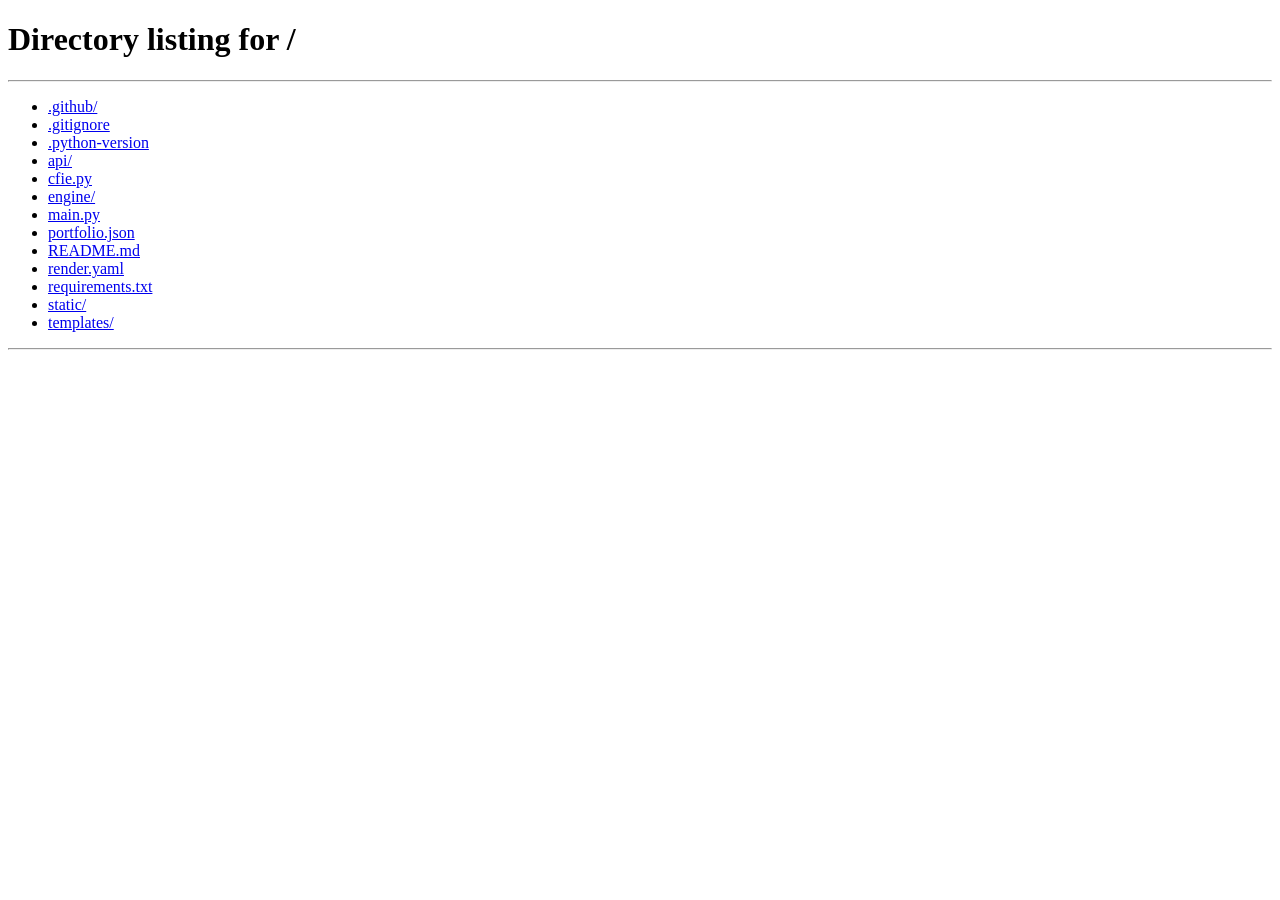
<file: templates/analyze.html>
﻿<!DOCTYPE html>
<html lang="ko">
<head>
<meta charset="UTF-8">
<meta name="viewport" content="width=device-width,initial-scale=1.0">
<title>CFIE v3.7</title>
<link rel="preconnect" href="https://fonts.googleapis.com">
<link rel="preconnect" href="https://fonts.gstatic.com" crossorigin>
<link rel="stylesheet" href="/static/css/common.css">
<link rel="stylesheet" href="/static/css/analyze.css">
</head>
<body>

<header class="topbar">
  <div class="topbar-brand">
    <a href="/" class="logo" style="text-decoration:none">CFIE</a>
    <span class="ver">v3.7</span>
  </div>
  <nav class="topbar-nav">
    <a href="/"       class="nav-link" data-page="/">대시보드</a>
    <a href="/scan"   class="nav-link" data-page="/scan">신규 진입 종목 찾기</a>
    <a href="/mypage" class="nav-link" data-page="/mypage">마이 페이지</a>
  </nav>
  <div class="topbar-search">
    <form class="search-form" onsubmit="return false;">
      <input type="text" id="searchInput" class="search-input"
             placeholder="종목명 또는 티커 검색…" autocomplete="off">
      <button type="button" class="search-btn" onclick="doSearch()">⌕</button>
    </form>
    <div id="searchDropdown" class="search-dropdown hidden"></div>
  </div>
</header>

<!-- 로딩 -->
<div id="loadingOverlay" class="loading-overlay" style="display:flex">
  <div class="spinner"></div>
  <p style="margin-top:16px;color:var(--text2)">차트 데이터 분석 중…</p>
</div>

<main id="analyzeMain" style="display:none">

  <!-- 종목 헤더 -->
  <div class="stock-header">
    <div class="sh-left">
      <div class="sh-name" id="stockName">—</div>
      <div class="sh-meta">
        <span id="stockTicker"></span>
        <span id="stockExchange"></span>
        <span id="stockMeta"></span>
      </div>
      <div class="sh-price-row">
        <span class="sh-price"    id="stockPrice"></span>
        <span class="sh-currency" id="stockCurrency"></span>
        <span class="sh-daychg"   id="stockDayChg"></span>
      </div>
    </div>
    <div class="sh-right">
      <span id="holdingBadge" class="holding-badge" style="display:none">보유 중</span>
      <div id="fisBadge"  class="fis-badge">FIS —</div>
      <div id="labelChip" class="label-chip">—</div>
    </div>
  </div>

  <!-- 액션 바 -->
  <div class="action-bar">
    <div class="action-left">
      <button class="action-btn btn-buy-new"   onclick="openBuyModal()">📈 신규 진입</button>
      <button class="action-btn btn-buy-add"   onclick="openBuyModal()">＋ 추가 매수</button>
      <button class="action-btn btn-sell-part" onclick="openSellModal(false)">▼ 부분 매도</button>
      <button class="action-btn btn-sell-full" onclick="openSellModal(true)">✕ 전량 매도</button>
    </div>
    <div class="action-right">
      <span class="chart-controls-title">차트 분석 기간</span>
      <select id="timeframeSelect" class="period-select" onchange="reloadChart()">
        <option value="daily" selected>일봉</option>
        <option value="weekly">주봉</option>
        <option value="monthly">월봉</option>
        <option value="yearly">년봉</option>
      </select>
      <select id="periodSelect" class="period-select" onchange="reloadChart()">
        <option value="6mo">6개월</option>
        <option value="1y">1년</option>
        <option value="2y" selected>2년</option>
        <option value="5y">5년</option>
      </select>
      <button class="back-btn" onclick="history.back()">← 뒤로</button>
    </div>
  </div>

  <!-- 차트 + 사이드바 (2-컬럼) -->
  <div class="analyze-body">

    <!-- 왼쪽: 차트 -->
    <div class="chart-col">
      <div id="chartStage" class="chart-stage">
        <div id="chartViewport" class="chart-viewport">
          <div id="chartTransform" class="chart-transform">
            <img id="mainChart" class="main-chart" alt="차트 로딩 중…">
            <div id="chartOverlay" class="chart-overlay">
              <div id="chartEventLayer" class="chart-event-layer"></div>
              <div id="chartCrosshairX" class="chart-crosshair chart-crosshair-x hidden"></div>
              <div id="chartCrosshairY" class="chart-crosshair chart-crosshair-y hidden"></div>
              <div id="chartXAxisLabel" class="chart-axis-label chart-axis-x hidden"></div>
              <div id="chartYAxisLabel" class="chart-axis-label chart-axis-y hidden"></div>
              <div id="chartHoverTooltip" class="chart-hover-tooltip hidden"></div>
            </div>
          </div>
        </div>
      </div>
    </div>

    <!-- 오른쪽: 사이드바 -->
    <div class="sidebar-col">

      <!-- CFIE 종합 판단 -->
      <div class="sidebar-box">
        <div class="sbox-header">📊 CFIE 종합 판단</div>
        <div class="sbox-body">
          <p id="judgeL1" class="jc-l1"></p>
          <p id="judgeL2" class="jc-l2"></p>
          <p id="judgeExtra" class="jc-extra"></p>
        </div>
        <div id="scoreBars" class="score-bars"></div>
      </div>

      <!-- 진입 타이밍 분석 -->
      <div class="sidebar-box">
        <div class="sbox-header">🎯 진입 타이밍 분석</div>
        <div class="entry-score-row">
          <span class="entry-score-label">진입 점수</span>
          <div class="entry-score-badge" id="entryScoreBadge">—</div>
        </div>
        <div class="entry-status" id="entryStatus"></div>
        <div class="entry-metrics" id="entryMetrics"></div>
      </div>

      <!-- 주요 지표 -->
      <div class="sidebar-box">
        <div class="sbox-header">📈 주요 지표</div>
        <div id="indicatorChips" class="chip-grid"></div>
      </div>

    </div>
  </div>

  <!-- 데이터 테이블 -->
  <div class="table-wrap">
    <div class="table-title">📋 최근 30일 데이터</div>
    <div style="overflow-x:auto">
      <table class="data-table">
        <thead id="tableHead"></thead>
        <tbody id="tableBody"></tbody>
      </table>
    </div>
  </div>

</main>

<!-- 매수/매도 모달 -->
<div id="tradeModal" class="modal-overlay" style="display:none">
  <div class="modal-box modal-box-wide">

    <!-- ── 매수 섹션 ── -->
    <div id="modalBuySection">
      <div class="modal-header">
        <div>
          <div class="modal-title" id="modalTitle">신규 진입</div>
          <div class="modal-sub" id="modalSubTicker"></div>
        </div>
        <div class="modal-scenario-chip" id="modalScenarioChip"></div>
      </div>

      <!-- 수량 입력 -->
      <div class="mbuy-qty-row">
        <label class="mbuy-qty-label">수량 (주)</label>
        <input type="number" id="modalQty" class="mbuy-qty-input" min="1" value="1"
               oninput="onModalQtyChange()">
        <span class="mbuy-invest" id="modalInvest">—</span>
      </div>

      <!-- 진입가 -->
      <div class="mbuy-price-row">
        <label class="mbuy-price-label">진입가</label>
        <input type="number" id="modalPrice" class="mbuy-price-input" min="0" step="1"
               oninput="onModalPriceChange()">
        <span class="mbuy-price-sub">현재가 기준 자동입력</span>
      </div>

      <!-- 트레일링 손절 미리보기 (등록 시 참고용) -->
      <div class="mbuy-trailing-preview">
        <div class="mbuy-trailing-label">📌 등록 후 마이페이지에서 실시간 자동 추적</div>
        <div class="mbuy-trailing-main">
          <div class="mbuy-trailing-item mbuy-ts-item">
            <span class="mbuy-trailing-key">트레일링 손절</span>
            <span class="mbuy-trailing-val" id="modalTrailingStop">—</span>
            <span class="mbuy-trailing-pct" id="modalTrailingPct"></span>
          </div>
          <div class="mbuy-trailing-item">
            <span class="mbuy-trailing-key">EMA20</span>
            <span class="mbuy-trailing-val" id="modalEMA20">—</span>
            <span class="mbuy-trailing-signal" id="modalEMASignal"></span>
          </div>
        </div>
        <div class="mbuy-trailing-desc">최근 20봉 고점 − ATR×2 기준 · 매일 자동 업데이트</div>
      </div>

      <div class="modal-footer">
        <button class="btn-cancel" onclick="closeTradeModal()">취소</button>
        <button class="btn-confirm" onclick="confirmBuy()">진입 등록</button>
      </div>
    </div>

    <!-- ── 매도 섹션 ── -->
    <div id="modalSellSection" style="display:none">
      <div class="modal-header">
        <div class="modal-title">매도</div>
        <div class="modal-sub" id="modalSellSub"></div>
      </div>
      <div class="modal-mode-note" id="modalSellModeNote"></div>
      <div class="form-row">
        <label>매도 수량 (주)</label>
        <input type="number" id="modalSellQty" class="modal-input" min="1" value="1">
      </div>
      <div class="modal-footer">
        <button class="btn-cancel" onclick="closeTradeModal()">취소</button>
        <button class="btn-confirm" onclick="confirmSell()">매도 등록</button>
      </div>
    </div>

  </div>
</div>

<div id="toast" class="toast"></div>
<script src="/static/js/common.js"></script>
<script src="/static/js/analyze.js"></script>
</body>
</html>
</file>
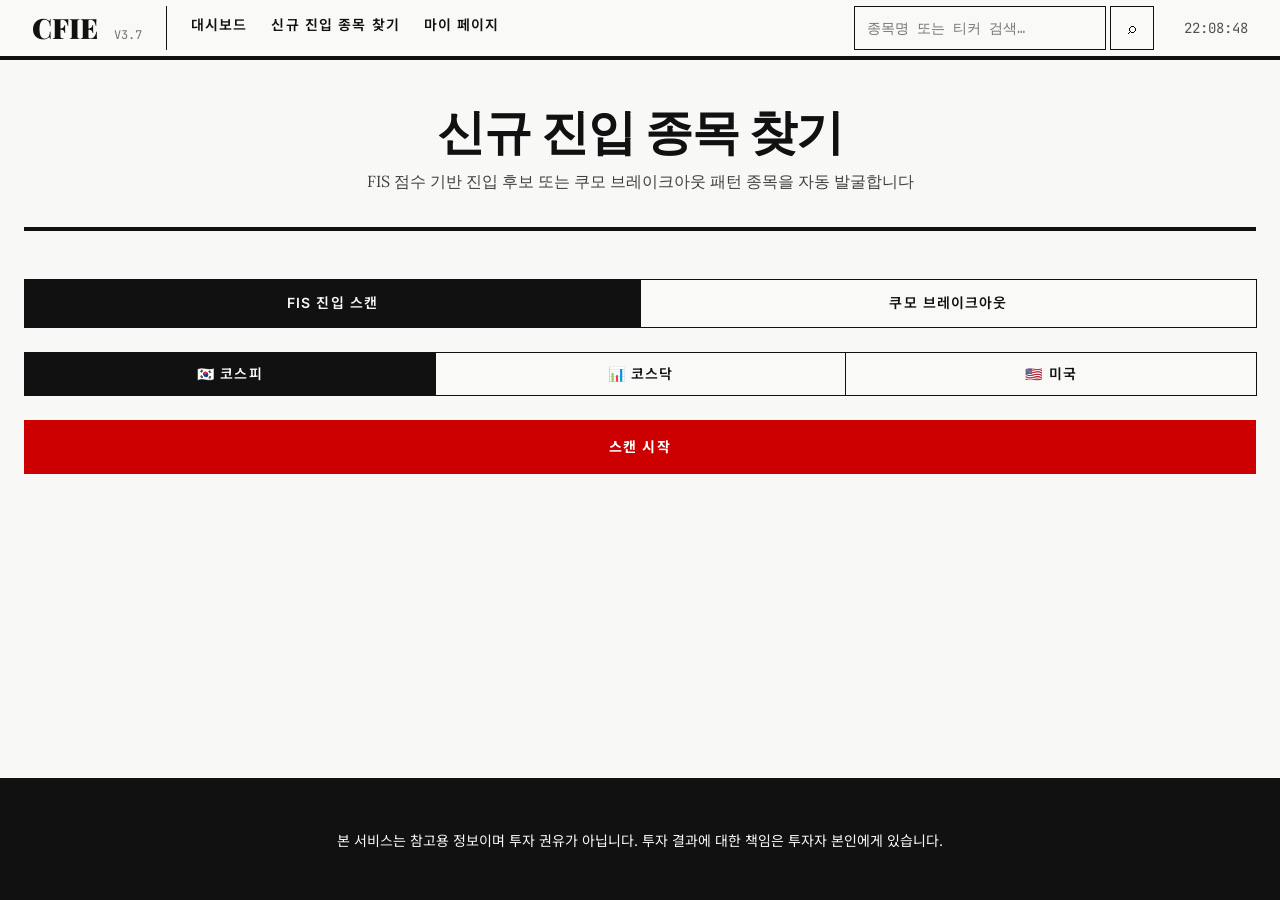
<file: templates/scan.html>
﻿<!DOCTYPE html>
<html lang="ko">
<head>
<meta charset="UTF-8">
<meta name="viewport" content="width=device-width,initial-scale=1.0">
<title>CFIE v3.7</title>
<link rel="preconnect" href="https://fonts.googleapis.com">
<link rel="preconnect" href="https://fonts.gstatic.com" crossorigin>
<link rel="stylesheet" href="/static/css/common.css">
<link rel="stylesheet" href="/static/css/scan.css">
</head>
<body>

<header class="topbar">
  <div class="topbar-brand">
    <a href="/" class="logo" style="text-decoration:none">CFIE</a>
    <span class="ver">v3.7</span>
  </div>
  <nav class="topbar-nav">
    <a href="/"      class="nav-link" data-page="/">대시보드</a>
    <a href="/scan"  class="nav-link" data-page="/scan">신규 진입 종목 찾기</a>
    <a href="/mypage"class="nav-link" data-page="/mypage">마이 페이지</a>
  </nav>
  <div class="topbar-search">
    <form class="search-form" onsubmit="return false;">
      <input type="text" id="searchInput" class="search-input"
             placeholder="종목명 또는 티커 검색…" autocomplete="off">
      <button type="button" class="search-btn" onclick="doSearch()">⌕</button>
    </form>
    <div id="searchDropdown" class="search-dropdown hidden"></div>
  </div>
  <div class="topbar-right">
    <span id="clockText" class="clock"></span>
  </div>
</header>

<!-- 로딩 오버레이 -->
<div id="loadingOverlay" class="loading-overlay" style="display:none">
  <div class="spinner"></div>
  <p id="loadingMsg" style="margin-top:16px;color:var(--text2)">스캔 중…</p>
</div>

<main class="main-content">

  <div class="scan-hero">
    <h1>신규 진입 종목 찾기</h1>
    <p>FIS 점수 기반 진입 후보 또는 쿠모 브레이크아웃 패턴 종목을 자동 발굴합니다</p>
  </div>

  <!-- 스캔 유형 탭 -->
  <div class="scan-type-tabs">
    <button class="stab active" data-type="fis"  onclick="selectScanType('fis')">FIS 진입 스캔</button>
    <button class="stab"        data-type="kumo" onclick="selectScanType('kumo')">쿠모 브레이크아웃</button>
  </div>
  <div id="kumoDesc" class="kumo-desc" style="display:none">
    <strong>쿠모 브레이크아웃 (Kumo Breakout)</strong> — 주봉 기준 구름대(Kumo) 아래에서 20주 이상 체류 후,
    구름이 얇아지며 반전(Kumo Twist)되는 시점에 가격이 구름을 상향 돌파한 종목을 자동 발굴합니다.
    일봉 거래량 폭발 + 장대양봉 조건도 함께 확인합니다.
  </div>

  <!-- 마켓 탭 -->
  <div class="market-tabs">
    <button class="mtab active" data-market="kospi"  onclick="selectMarket('kospi')">🇰🇷 코스피</button>
    <button class="mtab"        data-market="kosdaq" onclick="selectMarket('kosdaq')">📊 코스닥</button>
    <button class="mtab"        data-market="us"     onclick="selectMarket('us')">🇺🇸 미국</button>
  </div>

  <button id="scanBtn" class="scan-btn" onclick="doScan()">스캔 시작</button>

  <!-- 결과 섹션 -->
  <div id="resultsSection" style="display:none">
    <div class="result-header">
      <span class="result-count" id="resultCount">0개</span>
      <span class="result-note"  id="resultLabel"></span>
    </div>
    <div class="candidates-grid" id="candidatesGrid"></div>
    <div id="scanMoreWrap" class="more-wrap" style="display:none">
      <button id="scanMoreBtn" class="more-btn" onclick="loadMoreScan()">자세히 보기</button>
    </div>
  </div>

</main>

<footer class="footer">
  본 서비스는 참고용 정보이며 투자 권유가 아닙니다. 투자 결과에 대한 책임은 투자자 본인에게 있습니다.
</footer>

<!-- 차트 분석 모달 -->
<div id="chartModal" class="modal-overlay" style="display:none">
  <div class="chart-modal-box">
    <div class="chart-modal-header">
      <div>
        <div class="chart-modal-title" id="chartModalTitle">—</div>
        <div class="modal-sub" id="chartModalTicker"></div>
      </div>
      <div style="display:flex;gap:8px;align-items:center">
        <a id="chartModalFullLink" href="#" target="_blank" class="cmo-full-btn">전체 분석 ↗</a>
        <button class="cmo-close-btn" onclick="closeChartModal()">✕</button>
      </div>
    </div>
    <div id="chartModalBody">
      <div style="text-align:center;padding:40px">
        <div class="spinner" style="margin:0 auto"></div>
        <p style="margin-top:16px;color:var(--text2);font-size:13px">차트 분석 중…</p>
      </div>
    </div>
  </div>
</div>

<!-- 신규 진입 매수 모달 -->
<div id="scanBuyModal" class="modal-overlay" style="display:none">
  <div class="modal-box modal-box-wide">
    <div class="modal-header">
      <div>
        <div class="modal-title">신규 진입 등록</div>
        <div class="modal-sub" id="scanModalSub"></div>
      </div>
      <div class="modal-scenario-chip" id="scanModalScenario"></div>
    </div>
    <div class="mbuy-qty-row">
      <label class="mbuy-qty-label">수량 (주)</label>
      <input type="number" id="scanModalQty" class="mbuy-qty-input" min="1" value="1" oninput="onScanQtyChange()">
      <span class="mbuy-invest" id="scanInvest"></span>
    </div>
    <div class="mbuy-price-row">
      <label class="mbuy-price-label">진입가</label>
      <input type="number" id="scanModalPrice" class="mbuy-price-input" min="0" step="1" oninput="onScanPriceChange()">
      <span class="mbuy-price-sub">현재가 기준 자동입력</span>
    </div>
    <div class="mbuy-trailing-preview">
      <div class="mbuy-trailing-label">📌 등록 후 마이페이지에서 실시간 자동 추적</div>
      <div class="mbuy-trailing-main">
        <div class="mbuy-trailing-item mbuy-ts-item">
          <span class="mbuy-trailing-key">트레일링 손절</span>
          <span class="mbuy-trailing-val" id="scanTrailingStop"></span>
          <span class="mbuy-trailing-pct" id="scanTrailingPct"></span>
        </div>
        <div class="mbuy-trailing-item">
          <span class="mbuy-trailing-key">EMA20</span>
          <span class="mbuy-trailing-val" id="scanEMA20"></span>
          <span class="mbuy-trailing-signal" id="scanEMASignal"></span>
        </div>
      </div>
      <div class="mbuy-trailing-desc">최근 20봉 고점 − ATR×2 기준 · 마이페이지에서 매일 자동 업데이트</div>
    </div>
    <div class="modal-footer">
      <button class="btn-cancel" onclick="closeScanBuyModal()">취소</button>
      <button class="btn-confirm" onclick="confirmScanBuy()">진입 등록</button>
    </div>
  </div>
</div>

<div id="toast" class="toast"></div>

<script src="/static/js/common.js"></script>
<script src="/static/js/scan.js"></script>
<nav class="mobile-nav">
  <a href="/"       class="mn-item"><span class="mn-icon">📊</span>대시보드</a>
  <a href="/scan"   class="mn-item"><span class="mn-icon">🔍</span>종목 탐색</a>
  <a href="/mypage" class="mn-item"><span class="mn-icon">💼</span>마이페이지</a>
</nav></body>
</html>
</file>
<file: static/css/common.css>
﻿@import url('https://fonts.googleapis.com/css2?family=Playfair+Display:ital,wght@0,400;0,600;0,700;0,900;1,400&family=Lora:ital,wght@0,400;0,600;1,400&family=Inter:wght@400;500;600;700&family=JetBrains+Mono:wght@400;500&family=Noto+Sans+KR:wght@400;500;600;700;800;900&display=swap');

/* ═══════════════════════════════════════════════
   CFIE Design System — Newsprint Style
   "All the News That's Fit to Print"
═══════════════════════════════════════════════ */

/* ── Design Tokens ────────────────────────────── */
:root {
  /* Color Palette */
  --newsprint-bg: #F9F9F7;           /* Off-white paper */
  --newsprint-ink: #111111;          /* Deep ink black */
  --newsprint-grey: #E5E5E0;         /* Divider grey */
  --newsprint-red: #CC0000;          /* Editorial red */

  --neutral-100: #F5F5F5;
  --neutral-200: #E5E5E5;
  --neutral-400: #A3A3A3;
  --neutral-500: #737373;
  --neutral-600: #525252;
  --neutral-700: #404040;
  --text1: var(--newsprint-ink);
  --text2: var(--neutral-600);
  --text3: var(--neutral-500);

  /* Market Colors (Retained for data viz) */
  --bull: #0D7F3C;                   /* Forest green */
  --bear: #C41D3A;                   /* Deep red */
  --bull-bg: rgba(13,127,60,0.08);
  --bear-bg: rgba(196,29,58,0.08);
  --gold: #B8860B;                   /* Dark goldenrod */

  /* Typography */
  --font-display: 'Playfair Display', serif;
  --font-body: 'Lora', serif;
  --font-ui: 'Inter', 'Noto Sans KR', sans-serif;
  --font-mono: 'JetBrains Mono', monospace;

  /* Spacing (8px grid) */
  --space-xs: 4px;
  --space-sm: 8px;
  --space-md: 16px;
  --space-lg: 24px;
  --space-xl: 32px;
  --space-2xl: 48px;
  --space-3xl: 64px;

  /* Borders */
  --border-width: 1px;
  --border-width-heavy: 4px;
  --border: 1px solid var(--newsprint-ink);

  /* Radius */
  --radius: 0px;
}

/* ── Global Reset ──────────────────────────────── */
*, *::before, *::after {
  box-sizing: border-box;
  margin: 0;
  padding: 0;
  border-radius: 0 !important;
}

html {
  font-size: 16px;
  scroll-behavior: smooth;
}

body {
  font-family: var(--font-ui);
  background: #F9F9F7;
  background-image: url("data:image/svg+xml,%3Csvg xmlns='http://www.w3.org/2000/svg' width='4' height='4' viewBox='0 0 4 4'%3E%3Cpath fill='%23111111' fill-opacity='0.03' d='M1 3h1v1H1V3zm2-2h1v1H3V1z'%3E%3C/path%3E%3C/svg%3E");
  color: var(--newsprint-ink);
  min-height: 100vh;
  display: flex;
  flex-direction: column;
  line-height: 1.6;
  -webkit-font-smoothing: antialiased;
}

/* Scrollbar */
::-webkit-scrollbar {
  width: 8px;
  height: 8px;
}
::-webkit-scrollbar-track {
  background: var(--newsprint-bg);
}
::-webkit-scrollbar-thumb {
  background: var(--newsprint-ink);
  opacity: 0.2;
}
::-webkit-scrollbar-thumb:hover {
  opacity: 0.4;
}

/* Links */
a {
  color: inherit;
  text-decoration: none;
  transition: all 200ms ease-out;
}

.hidden {
  display: none !important;
}

/* ── Global Feedback UI ───────────────────────── */
.loading-overlay {
  position: fixed;
  inset: 0;
  background: rgba(17, 17, 17, 0.55);
  z-index: 500;
  display: flex;
  align-items: center;
  justify-content: center;
  flex-direction: column;
  gap: var(--space-md);
  color: #fff;
  text-align: center;
}

.spinner {
  width: 36px;
  height: 36px;
  border: 3px solid rgba(255, 255, 255, 0.3);
  border-top-color: #fff;
  border-radius: 50% !important;
  animation: spin 0.8s linear infinite;
}

@keyframes spin {
  to { transform: rotate(360deg); }
}

.toast {
  position: fixed;
  left: 50%;
  bottom: 84px;
  transform: translateX(-50%) translateY(12px);
  padding: 10px 14px;
  border: var(--border);
  background: var(--newsprint-ink);
  color: var(--newsprint-bg);
  font-family: var(--font-ui);
  font-size: 0.875rem;
  font-weight: 600;
  z-index: 700;
  opacity: 0;
  pointer-events: none;
  transition: opacity 180ms ease, transform 180ms ease;
}

.toast.show {
  opacity: 1;
  transform: translateX(-50%) translateY(0);
}

.toast-error {
  background: var(--bear);
  border-color: var(--bear);
  color: #fff;
}

.search-dropdown {
  position: absolute;
  top: calc(100% + 6px);
  right: 0;
  width: min(420px, 80vw);
  background: var(--newsprint-bg);
  border: var(--border);
  z-index: 450;
  max-height: 320px;
  overflow-y: auto;
}

.dd-item {
  display: flex;
  justify-content: space-between;
  align-items: center;
  gap: var(--space-md);
  padding: 10px 12px;
  border-bottom: 1px solid var(--newsprint-grey);
  cursor: pointer;
}

.dd-item:last-child {
  border-bottom: none;
}

.dd-item:hover {
  background: var(--neutral-100);
}

.dd-name {
  font-family: var(--font-ui);
  font-weight: 700;
  color: var(--newsprint-ink);
}

.dd-sym {
  font-family: var(--font-mono);
  font-size: 0.75rem;
  color: var(--neutral-600);
}

.dd-exch {
  font-family: var(--font-mono);
  font-size: 0.72rem;
  color: var(--neutral-600);
  white-space: nowrap;
}

/* Buttons */
button {
  cursor: pointer;
  border: none;
  background: none;
  font: inherit;
  border-radius: 0;
}

/* Typography Scale */
h1 {
  font-family: var(--font-display);
  font-size: clamp(2rem, 8vw, 7rem);
  font-weight: 900;
  line-height: 0.9;
  letter-spacing: -0.02em;
}

h2 {
  font-family: var(--font-display);
  font-size: clamp(1.75rem, 6vw, 3.5rem);
  font-weight: 800;
  line-height: 1;
}

h3 {
  font-family: var(--font-display);
  font-size: clamp(1.25rem, 4vw, 2rem);
  font-weight: 700;
}

h4, h5, h6 {
  font-family: var(--font-display);
  font-weight: 600;
}

p, li {
  font-family: var(--font-body);
  line-height: 1.75;
}

.text-mono {
  font-family: var(--font-mono);
  font-size: 0.875rem;
  letter-spacing: 0.05em;
}

.text-uppercase {
  text-transform: uppercase;
  letter-spacing: 0.15em;
  font-family: var(--font-ui);
  font-weight: 600;
}

.text-label {
  font-family: var(--font-mono);
  font-size: 0.75rem;
  text-transform: uppercase;
  letter-spacing: 0.2em;
  font-weight: 600;
  color: var(--neutral-600);
}

/* ── Sharp Corners Utility ──────────────────────── */
.sharp-corners, .sharp-corners * {
  border-radius: 0 !important;
}

/* ── Newsprint Texture ──────────────────────────– */
.newsprint-texture {
  position: relative;
}

.newsprint-texture::before {
  content: '';
  position: absolute;
  inset: 0;
  background-image:
    linear-gradient(0deg, transparent 98%, rgba(17,17,17,0.02) 100%),
    linear-gradient(90deg, transparent 98%, rgba(17,17,17,0.02) 100%);
  background-size: 3px 3px;
  pointer-events: none;
  opacity: 0.5;
}

/* ── Hard Shadow Hover ──────────────────────────– */
.hard-shadow-hover {
  transition: all 200ms ease-out;
}

.hard-shadow-hover:hover {
  box-shadow: 4px 4px 0px 0px var(--newsprint-ink);
  transform: translate(-2px, -2px);
}

/* ── Buttons ────────────────────────────────── */
.btn {
  display: inline-flex;
  align-items: center;
  justify-content: center;
  gap: var(--space-sm);
  padding: 12px 24px;
  border: var(--border);
  background: var(--newsprint-ink);
  color: var(--newsprint-bg);
  font-family: var(--font-ui);
  font-size: 0.875rem;
  font-weight: 600;
  text-transform: uppercase;
  letter-spacing: 0.1em;
  transition: all 200ms ease-out;
  cursor: pointer;
  min-height: 44px;
  min-width: 44px;
}

.btn:hover {
  background: var(--newsprint-bg);
  color: var(--newsprint-ink);
  box-shadow: 4px 4px 0px 0px var(--newsprint-ink);
  transform: translate(-2px, -2px);
}

.btn-secondary {
  background: transparent;
  color: var(--newsprint-ink);
  border: var(--border);
}

.btn-secondary:hover {
  background: var(--newsprint-ink);
  color: var(--newsprint-bg);
}

.btn-ghost {
  background: transparent;
  border: none;
  color: var(--newsprint-ink);
}

.btn-ghost:hover {
  background: var(--neutral-100);
}

/* ── Inputs ────────────────────────────────── */
input, textarea, select {
  font-family: var(--font-mono);
  font-size: 0.875rem;
  color: var(--newsprint-ink);
  border: none;
  border-bottom: 2px solid var(--newsprint-ink);
  background: transparent;
  padding: 8px 0;
  transition: all 200ms;
}

input::placeholder, textarea::placeholder {
  color: var(--neutral-500);
}

input:focus, textarea:focus, select:focus {
  outline: none;
  background: var(--neutral-100);
  border-bottom-color: var(--newsprint-red);
}

input::focus-visible, textarea::focus-visible {
  outline: 2px solid var(--newsprint-ink);
  outline-offset: 2px;
}

/* ── Cards ──────────────────────────────── */
.card {
  border: var(--border);
  background: var(--newsprint-bg);
  padding: var(--space-lg);
  transition: all 200ms ease-out;
}

.card:hover {
  background: var(--neutral-100);
}

.card.hard-shadow-hover:hover {
  box-shadow: 4px 4px 0px 0px var(--newsprint-ink);
}

/* ── Grid with Collapsed Borders ────────────── */
.grid-collapse {
  display: grid;
  gap: 0;
}

.grid-collapse > * {
  border-right: var(--border);
  border-bottom: var(--border);
}

.grid-collapse > *:nth-child(n + 1):last-child,
.grid-collapse > *:nth-child(3n) {
  border-right: none;
}

@media (max-width: 767px) {
  .grid-collapse > * {
    border-right: none;
    border-bottom: var(--border);
  }
  
  .grid-collapse > *:last-child {
    border-bottom: none;
  }
}

/* ── Topbar ────────────────────────────────– */
.topbar {
  height: 60px;
  background: var(--newsprint-bg);
  border-bottom: var(--border-width-heavy) solid var(--newsprint-ink);
  display: flex;
  align-items: center;
  padding: 0 var(--space-xl);
  position: sticky;
  top: 0;
  z-index: 200;
  gap: var(--space-lg);
}

.topbar-brand {
  display: flex;
  align-items: baseline;
  gap: var(--space-md);
  flex-shrink: 0;
  border-right: var(--border);
  padding-right: var(--space-lg);
}

.logo {
  font-family: var(--font-display);
  font-size: 1.75rem;
  font-weight: 900;
  color: var(--newsprint-ink);
}

.ver {
  font-family: var(--font-mono);
  font-size: 0.75rem;
  text-transform: uppercase;
  color: var(--neutral-500);
}

.topbar-nav {
  display: flex;
  gap: var(--space-lg);
  flex: 1;
}

.nav-link {
  font-family: var(--font-ui);
  font-size: 0.875rem;
  font-weight: 600;
  text-transform: uppercase;
  letter-spacing: 0.08em;
  color: var(--newsprint-ink);
  border-bottom: 2px solid transparent;
  padding-bottom: 4px;
  transition: all 200ms;
}

.nav-link:hover, .nav-link.active {
  border-bottom-color: var(--newsprint-red);
  color: var(--newsprint-red);
}

.topbar-search {
  flex: 0 1 300px;
  display: flex;
  gap: var(--space-sm);
}

.search-form {
  display: flex;
  flex: 1;
  gap: var(--space-xs);
}

.search-input {
  flex: 1;
  border: var(--border);
  padding: 8px 12px;
  font-family: var(--font-mono);
  font-size: 0.875rem;
  background: transparent;
}

.search-btn {
  width: 44px;
  height: 44px;
  border: var(--border);
  display: flex;
  align-items: center;
  justify-content: center;
  transition: all 200ms;
  cursor: pointer;
}

.search-btn:hover {
  background: var(--newsprint-ink);
  color: var(--newsprint-bg);
}

.topbar-right {
  display: flex;
  gap: var(--space-lg);
  align-items: center;
}

.clock {
  font-family: var(--font-mono);
  font-size: 0.875rem;
  color: var(--neutral-600);
  min-width: 70px;
  text-align: right;
}

/* ── Ticker Strip ────────────────────────────– */
.ticker-strip {
  background: var(--newsprint-ink);
  color: var(--newsprint-bg);
  border-bottom: var(--border-width-heavy) solid var(--newsprint-ink);
  padding: var(--space-md) 0;
  overflow: hidden;
  height: 60px;
  display: flex;
  align-items: center;
}

.ticker-track {
  display: flex;
  gap: var(--space-xl);
  white-space: nowrap;
  animation: scroll 30s linear infinite;
}

@keyframes scroll {
  0% { transform: translateX(0); }
  100% { transform: translateX(-50%); }
}

.ticker-item {
  display: flex;
  gap: var(--space-md);
  align-items: center;
  flex-shrink: 0;
  padding: 0 var(--space-md);
  border-right: 1px solid rgba(255,255,255,0.2);
}

.ticker-item:last-child {
  border-right: none;
}

.ti-name {
  font-family: var(--font-ui);
  font-weight: 700;
  text-transform: uppercase;
  font-size: 0.875rem;
  letter-spacing: 0.08em;
}

.ti-price {
  font-family: var(--font-mono);
  font-weight: 600;
  font-size: 1rem;
}

.ti-chg {
  font-family: var(--font-mono);
  font-size: 0.875rem;
  font-weight: 600;
  padding: 2px 6px;
  background: rgba(255,255,255,0.1);
}

.ti-chg.bull { background: rgba(13,127,60,0.3); color: #0D7F3C; }
.ti-chg.bear { background: rgba(196,29,58,0.3); color: #FF6B6B; }
.ti-chg.flat { color: var(--neutral-400); }

/* ── Main Content ────────────────────────────– */
.main-content {
  flex: 1;
  max-width: 1280px;
  margin: 0 auto;
  width: 100%;
  padding: var(--space-2xl) var(--space-lg);
}

@media (max-width: 767px) {
  .main-content {
    padding: var(--space-lg) var(--space-md);
  }
}

/* ── Section ────────────────────────────────– */
.section {
  margin-bottom: var(--space-3xl);
}

.section-header {
  display: flex;
  align-items: center;
  gap: var(--space-md);
  margin-bottom: var(--space-xl);
  border-bottom: var(--border-width-heavy) solid var(--newsprint-ink);
  padding-bottom: var(--space-lg);
}

.section-accent {
  width: 4px;
  height: 32px;
  background: var(--newsprint-red);
  flex-shrink: 0;
}

.section-title {
  font-family: var(--font-display);
  font-size: 2rem;
  font-weight: 800;
  text-transform: uppercase;
  letter-spacing: -0.01em;
}

.section-sub {
  margin-left: auto;
  font-family: var(--font-ui);
  font-size: 0.875rem;
  color: var(--neutral-600);
  text-align: right;
}

@media (max-width: 767px) {
  .section-header {
    flex-direction: column;
    align-items: flex-start;
  }

  .section-sub {
    margin-left: 0;
    text-align: left;
  }

  .section-title {
    font-size: 1.5rem;
  }
}

/* ── Footer ────────────────────────────────– */
.footer {
  background: var(--newsprint-ink);
  color: var(--newsprint-bg);
  padding: var(--space-2xl) var(--space-lg);
  border-top: var(--border-width-heavy) solid var(--newsprint-ink);
  text-align: center;
  font-family: var(--font-ui);
  font-size: 0.875rem;
  margin-top: auto;
}

/* ── Mobile Navigation ────────────────────────– */
.mobile-nav {
  display: none;
  position: fixed;
  bottom: 0;
  left: 0;
  right: 0;
  height: 58px;
  background: var(--newsprint-bg);
  border-top: var(--border);
  z-index: 200;
  justify-content: space-around;
  align-items: stretch;
  padding-bottom: env(safe-area-inset-bottom, 0px);
}

.mn-item {
  flex: 1;
  display: flex;
  flex-direction: column;
  align-items: center;
  justify-content: center;
  font-size: 0.7rem;
  font-weight: 600;
  color: var(--neutral-600);
  gap: 4px;
  cursor: pointer;
  transition: all 200ms;
  text-decoration: none;
  border-right: var(--border);
  text-transform: uppercase;
  letter-spacing: 0.05em;
}

.mn-item:last-child {
  border-right: none;
}

.mn-item:hover, .mn-item.active {
  color: var(--newsprint-red);
  background: var(--neutral-100);
}

.mn-icon {
  font-size: 1.25rem;
  line-height: 1;
}

/* ── Mobile Responsive ────────────────────────– */
@media (max-width: 768px) {
  .topbar {
    padding: 0 var(--space-md);
    gap: var(--space-md);
    height: 56px;
  }

  .topbar-nav {
    display: none;
  }

  .topbar-search {
    flex: 1;
    max-width: unset;
  }

  .topbar-right {
    display: none;
  }

  .mobile-nav {
    display: flex;
  }

  .main-content {
    padding-bottom: 70px;
  }

  .clock {
    display: none;
  }

  h1 {
    font-size: clamp(1.5rem, 6vw, 3rem);
  }

  h2 {
    font-size: clamp(1.25rem, 5vw, 2rem);
  }
}

@media (max-width: 480px) {
  .topbar-brand {
    border-right: none;
    padding-right: 0;
    margin-right: auto;
  }

  .search-input {
    font-size: 12px;
  }

  .section-title {
    font-size: 1.25rem;
  }
}
</file>
<file: static/css/analyze.css>
﻿/* ═══════════════════════════════════════════════
   CFIE Design System — analyze.css
═══════════════════════════════════════════════ */

:root {
  --bg2: var(--newsprint-bg);
  --bg3: var(--neutral-100);
  --border: var(--newsprint-grey);
  --border2: #ecece7;
  --text1: var(--newsprint-ink);
  --text2: var(--neutral-600);
  --text3: var(--neutral-500);
  --accent: var(--newsprint-red);
  --accent2: #b20f24;
  --radius: 0px;
}

/* ── Stock Header ────────────────────────────── */
.stock-header {
  display: flex; align-items: center; justify-content: space-between;
  background: var(--newsprint-bg);
  border-bottom: var(--border-width-heavy) solid var(--newsprint-ink);
  padding: 16px 28px;
  gap: 16px; flex-wrap: wrap;
}

.sh-left  { flex: 1; min-width: 0; }
.sh-name  {
  font-family: var(--font-display);
  font-size: 1.55rem; font-weight: 800; color: var(--text1);
  white-space: nowrap; overflow: hidden; text-overflow: ellipsis;
  letter-spacing: -0.5px;
}
.sh-meta  {
  font-size: 12px; color: var(--text3); margin-top: 3px;
  display: flex; gap: 8px; flex-wrap: wrap;
}
.sh-price-row {
  display: flex; align-items: baseline; gap: 10px; margin-top: 8px;
}
.sh-price    { font-size: 28px; font-weight: 800; color: var(--text1); letter-spacing: -1px; }
.sh-currency { font-size: 13px; color: var(--text3); }
.sh-daychg   {
  font-size: 13px; font-weight: 700;
  padding: 3px 10px;
  border: 1px solid var(--newsprint-grey);
}
.sh-daychg.bull { color: var(--bull); background: var(--bull-bg); }
.sh-daychg.bear { color: var(--bear); background: var(--bear-bg); }
.sh-daychg.flat { color: var(--text3); background: var(--neutral-100); }
.sh-right { display: flex; align-items: center; gap: 8px; flex-wrap: wrap; }

/* ── Action Bar ──────────────────────────────── */
.action-bar {
  display: flex; gap: 8px; padding: 12px 28px;
  background: var(--newsprint-bg);
  border-bottom: 1px solid var(--border);
  flex-wrap: wrap;
  align-items: center;
  justify-content: space-between;
}

.action-left,
.action-right {
  display: flex;
  align-items: center;
  gap: 8px;
  flex-wrap: wrap;
}

.chart-controls-title {
  font-size: 12px;
  color: var(--text2);
  font-weight: 700;
  letter-spacing: 0.02em;
}

.action-btn {
  padding: 8px 14px;
  border: 1px solid var(--newsprint-ink);
  background: var(--newsprint-bg);
  color: var(--newsprint-ink);
  font-size: 13px; font-weight: 700;
  cursor: pointer;
  transition: all 0.2s;
  white-space: nowrap;
  display: inline-flex; align-items: center; gap: 6px;
}
.action-btn:hover  { background: var(--newsprint-ink); color: var(--newsprint-bg); }

.btn-buy-new,
.btn-buy-add {
  border-color: var(--bull);
  color: var(--bull);
}

.btn-buy-new:hover,
.btn-buy-add:hover {
  background: var(--bull);
  color: #fff;
}

.btn-sell-part,
.btn-sell-full {
  border-color: var(--bear);
  color: var(--bear);
}

.btn-sell-part:hover,
.btn-sell-full:hover {
  background: var(--bear);
  color: #fff;
}

/* ── 2-Column Body ───────────────────────────── */
.analyze-body {
  display: grid;
  grid-template-columns: 1fr 360px;
  align-items: start;
  border-bottom: 1px solid var(--border);
  min-height: calc(100vh - 200px);
}

.chart-col {
  border-right: 1px solid var(--border);
  background: var(--newsprint-bg);
  overflow: hidden;
}
.chart-stage {
  position: relative;
  width: 100%;
  overflow: hidden;
  background: var(--newsprint-bg);
}
.chart-viewport {
  position: relative;
  width: 100%;
  overflow: hidden;
}
.chart-transform {
  position: relative;
  width: 100%;
  transform-origin: 0 0;
}
.main-chart {
  width: 100%;
  display: block;
  background: var(--newsprint-bg);
}
.chart-overlay {
  position: absolute;
  inset: 0;
  z-index: 2;
  touch-action: none;
  cursor: crosshair;
}
.chart-overlay.is-pan {
  cursor: grabbing;
}
.chart-event-layer {
  position: absolute;
  inset: 0;
}
.chart-event-badge {
  position: absolute;
  transform: translate(-50%, -50%);
  border: 1px solid color-mix(in srgb, var(--badge-color, var(--text1)) 55%, #ffffff 45%);
  background: color-mix(in srgb, var(--badge-color, var(--text1)) 12%, #f9f9f7 88%);
  color: var(--badge-color, var(--text1));
  padding: 3px 7px;
  font-size: 11px;
  font-weight: 700;
  letter-spacing: -0.01em;
  white-space: nowrap;
  cursor: default;
  box-shadow: 0 1px 0 rgba(0,0,0,0.04);
}
.chart-event-badge.active {
  box-shadow: 0 0 0 2px rgba(17,17,17,0.25), 0 2px 8px rgba(0,0,0,0.14);
}
.chart-crosshair {
  position: absolute;
  pointer-events: none;
  z-index: 3;
}
.chart-crosshair-x {
  width: 1px;
  background: rgba(17, 17, 17, 0.42);
}
.chart-crosshair-y {
  height: 1px;
  background: rgba(17, 17, 17, 0.35);
}
.chart-axis-label {
  position: absolute;
  z-index: 4;
  pointer-events: none;
  background: rgba(17, 17, 17, 0.88);
  color: #f9f9f7;
  padding: 4px 8px;
  font-size: 11px;
  font-weight: 700;
  line-height: 1;
  white-space: nowrap;
}
.chart-axis-x {
  transform: translate(-50%, -100%);
}
.chart-axis-y {
  transform: translate(-100%, -50%);
}
.chart-hover-tooltip {
  position: absolute;
  z-index: 5;
  min-width: 180px;
  max-width: 240px;
  background: rgba(249, 249, 247, 0.98);
  border: 1px solid var(--border);
  padding: 10px 12px;
  box-shadow: 0 8px 22px rgba(0,0,0,0.08);
  pointer-events: none;
}
.chart-tooltip-title {
  font-size: 12px;
  font-weight: 800;
  color: var(--text1);
  margin-bottom: 6px;
}
.chart-tooltip-meta,
.chart-tooltip-desc {
  font-size: 11px;
  line-height: 1.5;
  color: var(--text2);
}
.chart-tooltip-desc {
  margin-top: 6px;
  color: var(--text1);
}

.sidebar-col {
  display: flex; flex-direction: column;
  background: var(--newsprint-bg);
  overflow: visible;
  max-height: none;
}

/* ── Sidebar Box ─────────────────────────────── */
.sidebar-box { border-bottom: 1px solid var(--border); }

.sbox-header {
  font-family: var(--font-display);
  font-size: 1rem; font-weight: 700; color: var(--text1);
  letter-spacing: -0.01em;
  padding: 10px 18px;
  background: var(--newsprint-bg);
  border-bottom: 1px solid var(--border);
  display: flex; align-items: center; gap: 6px;
}

.sbox-body { padding: 14px 18px 10px; }

.jc-l1 {
  font-size: 13px; color: var(--text1); line-height: 1.7;
  margin-bottom: 5px; font-weight: 500;
}
.jc-l2    { font-size: 12px; color: var(--text2); line-height: 1.7; }
.jc-extra { font-size: 12px; color: var(--gold); margin-top: 8px; font-weight: 600; }

/* FIS 뱃지 */
.fis-badge {
  padding: 6px 12px;
  border: 1px solid var(--newsprint-grey);
  font-size: 13px; font-weight: 800; color: #fff;
}
.label-chip {
  padding: 4px 10px;
  border: 1px solid var(--newsprint-grey);
  font-size: 12px; font-weight: 600; color: #fff;
}

/* ── Score Bars ──────────────────────────────── */
.score-bars {
  padding: 10px 18px 16px;
  display: flex; flex-direction: column; gap: 10px;
}

.score-bar-item {
  display: flex; align-items: center; gap: 10px;
}
.score-bar-label {
  font-size: 11px; color: var(--text1); width: 44px;
  flex-shrink: 0; text-align: right; font-weight: 600;
}
.score-bar-track {
  flex: 1; height: 6px;
  background: var(--bg3);
  border-radius: 3px; position: relative; overflow: visible;
}
.score-bar-fill {
  height: 100%; border-radius: 3px;
  transition: width 0.6s cubic-bezier(0.4, 0, 0.2, 1);
  position: relative;
}
.score-bar-fill::after {
  content: none;
}
.score-bar-val {
  font-size: 11px; font-weight: 700; width: 34px; text-align: right; flex-shrink: 0;
}

/* ── Entry Score ─────────────────────────────── */
.entry-score-row {
  display: flex; align-items: center; justify-content: space-between;
  padding: 14px 18px 6px;
}
.entry-score-label { font-size: 13px; color: var(--text1); font-weight: 700; }
.entry-score-badge {
  font-size: 17px; font-weight: 900;
  padding: 5px 14px; color: #fff;
  letter-spacing: -0.5px;
}
.entry-status { font-size: 12px; color: var(--text2); padding: 0 18px 12px; }

.entry-metrics { padding: 4px 18px 18px; display: flex; flex-direction: column; gap: 11px; }
.em-item { display: flex; flex-direction: column; gap: 5px; }
.em-header { display: flex; justify-content: space-between; align-items: center; }
.em-label  { font-size: 11px; color: var(--text1); font-weight: 600; }
.em-value  { font-size: 11px; font-weight: 700; }
.em-bar-track {
  height: 5px; background: var(--bg3); border-radius: 3px;
  position: relative; overflow: hidden;
}
.em-bar-fill { height: 100%; border-radius: 3px; transition: width 0.5s ease; }
.em-bar-track .sweet {
  position: absolute; top: 0; height: 100%;
  background: rgba(129,140,248,0.2);
}

/* ── Entry Score Component Card ─────────────── */
.es-comp {
  padding: 10px 12px;
  background: var(--newsprint-bg);
  border: 1px solid var(--border);
  margin-bottom: 8px;
  transition: background 0.2s;
}
.es-comp:hover { background: var(--neutral-100); }

.es-comp-hd { display: flex; align-items: center; gap: 6px; margin-bottom: 6px; }
.es-comp-num  { font-size: 0.86rem; font-weight: 700; color: var(--text1); }
.es-comp-name { font-size: 0.92rem; font-weight: 700; color: var(--text1); flex: 1; }
.es-comp-score { font-size: 0.9rem; font-family: var(--font-mono); font-weight: 800; }
.es-comp-max { color: var(--text3); font-weight: 600; font-size: 0.8rem; }

.es-comp-bar {
  height: 5px;
  background: var(--neutral-200);
  border: 1px solid var(--newsprint-grey);
  overflow: hidden;
}

.es-comp-bar > div {
  height: 100%;
}

.es-comp-desc { font-size: 11px; color: var(--text2); margin-top: 5px; line-height: 1.5; }

.em-chip {
  display: inline-flex;
  align-items: center;
  gap: 4px;
  padding: 2px 8px;
  border: 1px solid var(--newsprint-grey);
  background: var(--neutral-100);
  font-family: var(--font-ui);
  font-size: 0.72rem;
  font-weight: 700;
  color: var(--text2);
}

.em-chip-best {
  border-color: var(--bull);
  color: var(--bull);
}

.em-chip-2nd {
  border-color: var(--newsprint-red);
  color: var(--newsprint-red);
}

.es-metric-block {
  margin-top: 12px;
  border-top: 1px solid var(--newsprint-grey);
  padding-top: 10px;
}

.es-metric-title {
  font-family: var(--font-display);
  font-size: 1rem;
  font-weight: 700;
  color: var(--text1);
  margin-bottom: 8px;
  padding-bottom: 6px;
  border-bottom: 1px solid var(--newsprint-grey);
}

.es-metric-row {
  display: grid;
  grid-template-columns: 86px auto 1fr;
  gap: 8px;
  align-items: baseline;
  margin-bottom: 4px;
}

.es-metric-label {
  font-family: var(--font-ui);
  font-size: 0.9rem;
  color: var(--text1);
  font-weight: 600;
}

.es-metric-value {
  font-family: var(--font-mono);
  font-size: 0.9rem;
  font-weight: 800;
}

.es-metric-ideal {
  font-family: var(--font-body);
  font-size: 0.9rem;
  color: var(--text2);
}

/* ── Indicator Chips ─────────────────────────── */
.chip-grid {
  display: grid; grid-template-columns: 1fr 1fr;
  gap: 8px; padding: 14px 18px;
}
.chip {
  display: flex; flex-direction: column; align-items: center;
  background: var(--newsprint-bg);
  border: 1px solid var(--border);
  padding: 10px 8px; text-align: center;
  transition: background 0.2s;
}
.chip:hover { background: var(--neutral-100); }
.chip-label { font-size: 10px; color: var(--text2); text-transform: uppercase; letter-spacing: 0.5px; }
.chip-value { font-size: 15px; font-weight: 800; margin-top: 3px; letter-spacing: -0.5px; }
.chip-sub   { font-size: 11px; color: var(--text2); margin-top: 2px; }

/* JS generated score-bar classes */
.sb-row {
  display: flex;
  align-items: center;
  gap: 10px;
}

.sb-label {
  font-size: 11px;
  color: var(--text1);
  width: 58px;
  flex-shrink: 0;
  text-align: right;
  font-weight: 700;
}

.sb-track {
  flex: 1;
  height: 6px;
  background: var(--bg3);
  border: 1px solid var(--border2);
  position: relative;
  overflow: hidden;
}

.sb-fill {
  height: 100%;
  transition: width 0.5s ease;
}

.sb-val {
  width: 48px;
  text-align: right;
  font-size: 11px;
  font-family: var(--font-mono);
  font-weight: 700;
}

/* ── Data Table ──────────────────────────────── */
.table-wrap {
  background: var(--newsprint-bg);
  padding: 20px 24px 48px;
  border-top: 1px solid var(--newsprint-grey);
}
.table-title {
  font-size: 11px; font-weight: 700; color: var(--text3);
  margin-bottom: 12px;
  text-transform: uppercase; letter-spacing: 0.6px;
}
.data-table { width: 100%; border-collapse: collapse; font-size: 12.5px; }
.data-table th {
  background: var(--bg3); color: var(--text3);
  padding: 9px 12px; text-align: right;
  border-bottom: 1px solid var(--border);
  font-size: 11px; text-transform: uppercase; letter-spacing: 0.4px;
  white-space: nowrap;
}
.data-table th:first-child { text-align: left; }
.data-table td {
  padding: 8px 12px; text-align: right;
  border-bottom: 1px solid var(--border2);
  color: var(--text1); white-space: nowrap;
}
.data-table td:first-child { text-align: left; color: var(--text2); }
.data-table tr:last-child td { border-bottom: none; }
.data-table tr:hover td { background: rgba(255,255,255,0.025); }

/* ── Modal buttons in analyze ─────────────────── */
.btn-full-sell {
  padding: 10px 18px;
  font-size: 13px; font-weight: 700; cursor: pointer;
  background: transparent;
  color: var(--bear);
  border: 1px solid var(--bear);
  transition: all 0.2s;
}
.btn-full-sell:hover { background: var(--bear); color: #fff; }

.btn-part-sell {
  padding: 10px 18px; border-radius: 8px;
  font-size: 13px; font-weight: 700; cursor: pointer;
  background: rgba(96,165,250,0.08);
  color: var(--bear);
  border: 1px solid rgba(96,165,250,0.28);
  transition: all 0.2s;
}
.btn-part-sell:hover { background: rgba(96,165,250,0.16); }

/* ── Header Utility Controls ─────────────────── */
.period-select {
  min-height: 36px;
  border: var(--border-width) solid var(--newsprint-ink);
  border-bottom: var(--border-width) solid var(--newsprint-ink);
  background: var(--newsprint-bg);
  color: var(--newsprint-ink);
  font-family: var(--font-ui);
  font-size: 0.8rem;
  padding: 6px 10px;
}

.back-btn {
  min-height: 36px;
  padding: 6px 12px;
  border: var(--border-width) solid var(--newsprint-ink);
  background: transparent;
  color: var(--newsprint-ink);
  font-family: var(--font-ui);
  font-size: 0.8rem;
  font-weight: 700;
  cursor: pointer;
}

.back-btn:hover {
  background: var(--newsprint-ink);
  color: var(--newsprint-bg);
}

/* ── Trade Modal (Analyze) ───────────────────── */
.modal-overlay {
  position: fixed;
  inset: 0;
  background: rgba(0, 0, 0, 0.65);
  z-index: 520;
  display: flex;
  align-items: center;
  justify-content: center;
  padding: 16px;
}

.modal-box {
  width: min(760px, 96vw);
  max-height: 90vh;
  overflow: auto;
  background: var(--newsprint-bg);
  border: var(--border-width-heavy) solid var(--newsprint-ink);
  padding: 22px;
}

.modal-box-wide {
  width: min(820px, 96vw);
}

.modal-header {
  display: flex;
  justify-content: space-between;
  align-items: flex-start;
  gap: 12px;
  margin-bottom: 14px;
  padding-bottom: 10px;
  border-bottom: 1px solid var(--newsprint-grey);
}

.modal-title {
  font-family: var(--font-display);
  font-size: 1.15rem;
  font-weight: 800;
  color: var(--newsprint-ink);
}

.modal-sub {
  margin-top: 4px;
  font-family: var(--font-mono);
  font-size: 0.78rem;
  color: var(--neutral-600);
}

.modal-scenario-chip {
  display: inline-flex;
  align-items: center;
  padding: 4px 10px;
  border: 1px solid rgba(0, 0, 0, 0.2);
  background: var(--newsprint-red);
  color: #fff;
  font-family: var(--font-ui);
  font-size: 0.72rem;
  font-weight: 700;
  letter-spacing: 0.04em;
  text-transform: uppercase;
}

.mbuy-qty-row,
.mbuy-price-row {
  display: grid;
  grid-template-columns: 90px 1fr auto;
  align-items: center;
  gap: 8px;
  margin-bottom: 10px;
}

.mbuy-qty-label,
.mbuy-price-label {
  font-family: var(--font-ui);
  font-size: 0.82rem;
  font-weight: 700;
  color: var(--neutral-700);
  text-transform: uppercase;
}

.mbuy-qty-input,
.mbuy-price-input {
  width: 100%;
  border: 1px solid var(--newsprint-ink);
  border-bottom: 1px solid var(--newsprint-ink);
  background: var(--newsprint-bg);
  padding: 8px 10px;
  color: var(--newsprint-ink);
  font-family: var(--font-mono);
  font-size: 0.9rem;
}

.mbuy-invest,
.mbuy-price-sub {
  font-family: var(--font-mono);
  font-size: 0.78rem;
  color: var(--neutral-600);
  white-space: nowrap;
}

.mbuy-trailing-preview {
  margin-top: 10px;
  border: 1px solid var(--newsprint-grey);
  background: var(--neutral-100);
  padding: 12px;
}

.mbuy-trailing-label {
  font-family: var(--font-ui);
  font-size: 0.82rem;
  font-weight: 700;
  margin-bottom: 8px;
  color: var(--newsprint-ink);
}

.mbuy-trailing-main {
  display: grid;
  grid-template-columns: 1fr 1fr;
  gap: 8px;
}

.mbuy-trailing-item {
  border: 1px solid var(--newsprint-grey);
  background: var(--newsprint-bg);
  padding: 8px 10px;
  display: grid;
  grid-template-columns: auto auto auto;
  gap: 6px;
  align-items: center;
}

.mbuy-trailing-key {
  font-family: var(--font-ui);
  font-size: 0.75rem;
  color: var(--neutral-600);
}

.mbuy-trailing-val,
.mbuy-trailing-pct,
.mbuy-trailing-signal {
  font-family: var(--font-mono);
  font-size: 0.78rem;
  font-weight: 700;
  color: var(--newsprint-ink);
}

.mbuy-trailing-desc {
  margin-top: 8px;
  font-family: var(--font-body);
  font-size: 0.84rem;
  color: var(--neutral-700);
}

.form-row {
  display: flex;
  flex-direction: column;
  gap: 6px;
  margin-bottom: 12px;
}

.form-row label {
  font-family: var(--font-ui);
  font-size: 0.82rem;
  font-weight: 700;
  text-transform: uppercase;
  color: var(--neutral-700);
}

.modal-input {
  border: 1px solid var(--newsprint-ink);
  border-bottom: 1px solid var(--newsprint-ink);
  background: var(--newsprint-bg);
  padding: 8px 10px;
  color: var(--newsprint-ink);
  font-family: var(--font-mono);
  font-size: 0.9rem;
}

.modal-mode-note {
  margin-bottom: 10px;
  border: 1px solid var(--newsprint-grey);
  background: var(--neutral-100);
  padding: 8px 10px;
  font-family: var(--font-body);
  font-size: 0.86rem;
  color: var(--neutral-700);
}

.modal-footer {
  margin-top: 10px;
  padding-top: 10px;
  border-top: 1px solid var(--newsprint-grey);
  display: flex;
  gap: 8px;
}

.btn-cancel,
.btn-confirm {
  flex: 1;
  min-height: 40px;
  border: 1px solid var(--newsprint-ink);
  padding: 8px 10px;
  font-family: var(--font-ui);
  font-size: 0.82rem;
  font-weight: 700;
  text-transform: uppercase;
  cursor: pointer;
}

.btn-cancel {
  background: transparent;
  color: var(--newsprint-ink);
}

.btn-cancel:hover {
  background: var(--newsprint-ink);
  color: var(--newsprint-bg);
}

.btn-confirm {
  background: var(--newsprint-red);
  border-color: var(--newsprint-red);
  color: #fff;
}

.btn-confirm:hover {
  background: transparent;
  color: var(--newsprint-red);
}

/* ── Holding Badge ───────────────────────────── */
.holding-badge {
  display: inline-block;
  background: rgba(16,185,129,0.12); color: #34D399;
  border: 1px solid rgba(16,185,129,0.28); border-radius: 20px;
  font-size: 12px; font-weight: 600; padding: 3px 10px;
}

/* ── Responsive ──────────────────────────────── */
@media (max-width: 960px) {
  .analyze-body { grid-template-columns: 1fr; }
  .chart-col { border-right: none; border-bottom: 1px solid var(--border); }
  .sidebar-col { max-height: none; }
  .chip-grid { grid-template-columns: repeat(3, 1fr); }

  .stock-header { padding: 12px 14px; gap: 10px; }
  .sh-name { font-size: 1.18rem; }
  .sh-meta { font-size: 11px; gap: 6px; }
  .sh-price-row { margin-top: 5px; gap: 8px; }
  .sh-price { font-size: 22px; }
  .sh-currency { font-size: 12px; }
  .sh-daychg { font-size: 11px; padding: 2px 8px; }

  .fis-badge { font-size: 11px; padding: 5px 8px; }
  .label-chip { font-size: 10px; padding: 3px 8px; }
  .holding-badge { font-size: 10px; padding: 2px 8px; }

  .action-bar { padding: 10px 12px; }
  .action-bar {
    flex-direction: column;
    align-items: stretch;
  }
  .action-left,
  .action-right {
    justify-content: flex-start;
    gap: 6px;
  }

  .action-btn {
    min-height: 34px;
    font-size: 11px;
    padding: 6px 9px;
    gap: 4px;
  }

  .period-select,
  .back-btn {
    min-height: 34px;
    font-size: 11px;
    padding: 5px 9px;
  }

  .chart-controls-title {
    font-size: 11px;
  }

  .sbox-header {
    font-size: 0.92rem;
    padding: 9px 12px;
  }
  .sbox-body,
  .entry-score-row,
  .entry-status,
  .entry-metrics,
  .score-bars,
  .chip-grid {
    padding-left: 12px;
    padding-right: 12px;
  }

  .entry-score-badge { font-size: 14px; padding: 4px 10px; }
  .entry-score-label { font-size: 12px; }
  .entry-status { font-size: 11px; }
  .chip-label { font-size: 9px; }
  .chip-value { font-size: 13px; }
  .chip-sub { font-size: 10px; }

  .table-wrap { padding: 14px 12px 28px; }
  .data-table { font-size: 11.5px; }
  .data-table th { font-size: 10px; padding: 7px 8px; }
  .data-table td { padding: 7px 8px; }

  .chart-controls-title {
    width: 100%;
    margin-bottom: 2px;
  }

  .mbuy-qty-row,
  .mbuy-price-row {
    grid-template-columns: 1fr;
  }

  .mbuy-trailing-main {
    grid-template-columns: 1fr;
  }
}
</file>
<file: static/css/scan.css>
﻿/* ═══════════════════════════════════════════════
   Scan Page — Newsprint Style (Revised)
═══════════════════════════════════════════════ */

/* ── Page Title & Description ──────────────────– */
.scan-hero {
  margin-bottom: var(--space-2xl);
  text-align: center;
  border-bottom: var(--border-width-heavy) solid var(--newsprint-ink);
  padding-bottom: var(--space-xl);
}

.scan-hero h1 {
  font-family: var(--font-display);
  font-size: clamp(1.75rem, 8vw, 3rem);
  font-weight: 900;
  color: var(--newsprint-ink);
  text-transform: uppercase;
  letter-spacing: -0.02em;
  margin-bottom: var(--space-md);
}

.scan-hero p {
  font-family: var(--font-body);
  font-size: 1rem;
  color: var(--neutral-700);
  max-width: 600px;
  margin: 0 auto;
}

/* ── Scan Type Tabs ────────────────────────────– */
.scan-type-tabs {
  display: flex;
  gap: 0;
  margin: var(--space-2xl) 0 var(--space-lg) 0;
}

.stab {
  flex: 1;
  padding: 12px 16px;
  border: var(--border);
  background: var(--newsprint-bg);
  font-family: var(--font-ui);
  font-size: 0.875rem;
  font-weight: 600;
  text-transform: uppercase;
  letter-spacing: 0.08em;
  color: var(--newsprint-ink);
  cursor: pointer;
  transition: all 200ms;
  margin-right: -1px;
  text-align: center;
}

.stab:hover {
  background: var(--neutral-100);
}

.stab.active {
  background: var(--newsprint-ink);
  color: var(--newsprint-bg);
  border-color: var(--newsprint-ink);
}

/* ── Market Tabs ──────────────────────────────– */
.market-tabs {
  display: flex;
  gap: 0;
  margin-bottom: var(--space-lg);
}

.mtab {
  flex: 1;
  padding: 10px 14px;
  border: var(--border);
  background: var(--newsprint-bg);
  font-family: var(--font-ui);
  font-size: 0.875rem;
  font-weight: 600;
  text-transform: uppercase;
  letter-spacing: 0.08em;
  color: var(--newsprint-ink);
  cursor: pointer;
  transition: all 200ms;
  margin-right: -1px;
  text-align: center;
}

.mtab:hover {
  background: var(--neutral-100);
}

.mtab.active {
  background: var(--newsprint-ink);
  color: var(--newsprint-bg);
  border-color: var(--newsprint-ink);
}

/* ── Kumo Description ──────────────────────────– */
.kumo-desc {
  background: var(--neutral-200);
  border: var(--border);
  padding: var(--space-lg);
  margin-bottom: var(--space-xl);
  font-family: var(--font-body);
  font-size: 0.875rem;
  line-height: 1.7;
  color: var(--neutral-700);
}

.kumo-desc strong {
  font-weight: 700;
  color: var(--newsprint-ink);
}

/* ── Scan Button ────────────────────────────────– */
.scan-btn {
  padding: 12px 28px;
  border: var(--border-width-heavy) solid var(--newsprint-red);
  background: var(--newsprint-red);
  color: white;
  font-family: var(--font-ui);
  font-size: 0.875rem;
  font-weight: 700;
  text-transform: uppercase;
  letter-spacing: 0.1em;
  cursor: pointer;
  transition: all 200ms;
  width: 100%;
  margin-bottom: var(--space-xl);
}

.scan-btn:hover:not(:disabled) {
  background: transparent;
  color: var(--newsprint-red);
}

.scan-btn:disabled {
  opacity: 0.5;
  cursor: not-allowed;
}

/* ── Results Section ───────────────────────────– */
.result-header {
  display: flex;
  justify-content: space-between;
  align-items: center;
  padding: var(--space-lg) 0;
  border-bottom: var(--border-width-heavy) solid var(--newsprint-ink);
  margin-bottom: var(--space-xl);
}

.result-count {
  font-family: var(--font-display);
  font-size: 1.5rem;
  font-weight: 900;
  color: var(--newsprint-ink);
}

.result-note {
  font-family: var(--font-body);
  font-size: 0.875rem;
  color: var(--neutral-700);
}

/* ── Candidate Cards Grid ──────────────────────– */
.candidates-grid {
  display: grid;
  grid-template-columns: repeat(auto-fill, minmax(340px, 1fr));
  gap: var(--space-lg);
  margin-bottom: var(--space-2xl);
}

@media (max-width: 768px) {
  .candidates-grid {
    grid-template-columns: repeat(2, 1fr);
    gap: var(--space-md);
  }
}

@media (max-width: 480px) {
  .candidates-grid {
    grid-template-columns: 1fr;
  }
}

/* ── Candidate Card ────────────────────────────– */
.candidate-card {
  border: var(--border);
  background: var(--newsprint-bg);
  padding: var(--space-lg);
  transition: all 200ms;
  cursor: pointer;
  display: flex;
  flex-direction: column;
}

.candidate-card:hover {
  background: var(--neutral-100);
  box-shadow: 4px 4px 0px 0px var(--newsprint-ink);
  transform: translate(-2px, -2px);
}

.cc-top {
  display: flex;
  justify-content: space-between;
  align-items: flex-start;
  gap: var(--space-md);
  margin-bottom: var(--space-md);
  padding-bottom: var(--space-md);
  border-bottom: var(--border);
}

.cc-name {
  font-family: var(--font-display);
  font-size: 1.125rem;
  font-weight: 700;
  color: var(--newsprint-ink);
  line-height: 1.2;
}

.cc-ticker {
  font-family: var(--font-mono);
  font-size: 0.8rem;
  color: var(--neutral-600);
  margin-top: 4px;
  text-transform: uppercase;
  letter-spacing: 0.05em;
}

.cc-fis-badge {
  font-family: var(--font-mono);
  font-size: 0.75rem;
  font-weight: 700;
  padding: 4px 8px;
  border: 1px solid rgba(0,0,0,0.2);
  color: white;
  text-transform: uppercase;
  letter-spacing: 0.05em;
  text-align: center;
}

.cc-label {
  font-family: var(--font-ui);
  font-size: 0.75rem;
  font-weight: 700;
  text-transform: uppercase;
  letter-spacing: 0.08em;
  margin-bottom: var(--space-sm);
  padding-bottom: var(--space-sm);
}

.cc-summary {
  font-family: var(--font-body);
  font-size: 0.875rem;
  line-height: 1.5;
  color: var(--neutral-700);
  margin-bottom: var(--space-md);
  min-height: 2.1rem;
}

/* ── Score Chips ───────────────────────────────– */
.cc-scores {
  display: flex;
  flex-wrap: wrap;
  gap: 6px;
  margin-bottom: var(--space-lg);
  padding: var(--space-md) 0;
  border-top: 1px solid var(--newsprint-grey);
  border-bottom: 1px solid var(--newsprint-grey);
}

.cs-chip {
  font-family: var(--font-mono);
  font-size: 0.7rem;
  font-weight: 600;
  padding: 3px 8px;
  border: 1px solid var(--newsprint-grey);
  background: var(--newsprint-bg);
  text-transform: uppercase;
  letter-spacing: 0.05em;
  color: var(--neutral-700);
}

.cs-chip.pos {
  background: rgba(46, 160, 67, 0.1);
  border-color: #2ea043;
  color: #2ea043;
}

.cs-chip.neg {
  background: rgba(210, 47, 47, 0.1);
  border-color: #d22f2f;
  color: #d22f2f;
}

/* ── Action Buttons ────────────────────────────– */
.cc-actions {
  display: flex;
  gap: 0;
  margin-bottom: var(--space-md);
}

.cc-btn {
  flex: 1;
  padding: 10px 12px;
  border: var(--border);
  background: var(--newsprint-bg);
  font-family: var(--font-ui);
  font-size: 0.75rem;
  font-weight: 600;
  text-transform: uppercase;
  letter-spacing: 0.06em;
  text-align: center;
  cursor: pointer;
  transition: all 200ms;
  margin-right: -1px;
}

.cc-btn:hover {
  background: var(--newsprint-ink);
  color: var(--newsprint-bg);
}

.cc-btn:last-child {
  margin-right: 0;
}

.cc-btn-analyze {
  border: var(--border);
}

.cc-btn-buy {
  border: var(--border);
}

/* ── Detail Toggle ─────────────────────────────– */
.det-toggle {
  width: 100%;
  padding: 8px 10px;
  border: var(--border);
  background: transparent;
  font-family: var(--font-ui);
  font-size: 0.75rem;
  font-weight: 600;
  text-transform: uppercase;
  letter-spacing: 0.06em;
  color: var(--newsprint-ink);
  text-align: left;
  cursor: pointer;
  transition: all 200ms;
  display: flex;
  justify-content: space-between;
  align-items: center;
  margin-top: auto;
}

.det-toggle:hover {
  background: var(--neutral-100);
}

.det-toggle::after {
  content: '▶';
  font-size: 0.6rem;
  transition: transform 200ms;
}

.det-toggle.open::after {
  transform: rotate(90deg);
}

/* ── Detail Body ───────────────────────────────– */
.det-body {
  display: none;
  padding: var(--space-lg);
  margin-top: var(--space-md);
  border: var(--border);
  background: var(--neutral-100);
}

.det-body.open {
  display: block;
}

.det-comp {
  margin-bottom: var(--space-lg);
  padding-bottom: var(--space-lg);
  border-bottom: 1px solid var(--newsprint-grey);
}

.det-comp:last-of-type {
  border-bottom: none;
  margin-bottom: 0;
  padding-bottom: 0;
}

.det-comp-hd {
  display: flex;
  justify-content: space-between;
  align-items: center;
  margin-bottom: var(--space-sm);
}

.det-comp-label {
  font-family: var(--font-mono);
  font-size: 0.7rem;
  font-weight: 700;
  text-transform: uppercase;
  color: var(--neutral-600);
  letter-spacing: 0.1em;
}

.det-comp-score {
  font-family: var(--font-mono);
  font-size: 0.9rem;
  font-weight: 800;
  color: var(--newsprint-ink);
}

.det-comp-score.strong {
  color: #2ea043;
}

.det-comp-score.weak {
  color: #d22f2f;
}

.det-comp-desc {
  font-family: var(--font-body);
  font-size: 0.92rem;
  color: var(--neutral-700);
  line-height: 1.65;
}

.det-setup-chips {
  display: flex;
  flex-wrap: wrap;
  gap: 6px;
  margin-top: var(--space-sm);
}

.det-setup-chip {
  display: inline-flex;
  align-items: center;
  padding: 2px 8px;
  border: 1px solid var(--newsprint-grey);
  background: var(--newsprint-bg);
  font-family: var(--font-ui);
  font-size: 0.72rem;
  font-weight: 700;
  color: var(--neutral-700);
  letter-spacing: 0.02em;
}

.det-setup-chip.best {
  border-color: var(--newsprint-red);
  color: var(--newsprint-red);
  background: rgba(204, 0, 0, 0.08);
}

.det-metrics {
  display: flex;
  flex-wrap: wrap;
  gap: 6px;
  margin-top: var(--space-md);
  padding-top: var(--space-md);
  border-top: 1px solid var(--newsprint-grey);
}

.det-metrics span {
  display: inline-flex;
  align-items: center;
  padding: 3px 8px;
  border: 1px solid var(--newsprint-grey);
  background: var(--newsprint-bg);
  font-family: var(--font-mono);
  font-size: 0.72rem;
  color: var(--neutral-700);
}

/* ── Modal Overlay ─────────────────────────────– */
.modal-overlay {
  display: none;
  position: fixed;
  inset: 0;
  background: rgba(0, 0, 0, 0.6);
  z-index: 300;
  align-items: center;
  justify-content: center;
  padding: var(--space-lg);
}

.modal-overlay.open {
  display: flex;
}

.chart-modal-box {
  background: var(--newsprint-bg);
  border: var(--border-width-heavy) solid var(--newsprint-ink);
  padding: var(--space-xl);
  width: min(960px, 96vw);
  max-width: 96vw;
  max-height: 90vh;
  overflow: auto;
  position: relative;
}

.chart-modal-header {
  display: flex;
  justify-content: space-between;
  align-items: flex-start;
  margin-bottom: var(--space-lg);
  padding-bottom: var(--space-lg);
  border-bottom: var(--border);
}

.chart-modal-title {
  font-family: var(--font-display);
  font-size: 1.25rem;
  font-weight: 800;
  color: var(--newsprint-ink);
}

.modal-sub {
  font-family: var(--font-mono);
  font-size: 0.75rem;
  color: var(--neutral-600);
  margin-top: 4px;
}

.cmo-full-btn {
  display: inline-block;
  padding: 6px 12px;
  border: var(--border);
  background: transparent;
  color: var(--newsprint-ink);
  font-family: var(--font-ui);
  font-size: 0.75rem;
  font-weight: 600;
  text-decoration: none;
  text-transform: uppercase;
  letter-spacing: 0.06em;
  cursor: pointer;
  transition: all 200ms;
}

.cmo-full-btn:hover {
  background: var(--newsprint-ink);
  color: var(--newsprint-bg);
}

.cmo-close-btn {
  width: 32px;
  height: 32px;
  border: var(--border);
  background: transparent;
  display: flex;
  align-items: center;
  justify-content: center;
  cursor: pointer;
  font-size: 1.25rem;
  transition: all 200ms;
}

.cmo-close-btn:hover {
  background: var(--newsprint-ink);
  color: var(--newsprint-bg);
}

.cmo-stat-row {
  display: flex;
  align-items: center;
  gap: 8px;
  flex-wrap: wrap;
  margin-bottom: var(--space-md);
}

.cmo-badge {
  display: inline-flex;
  align-items: center;
  padding: 3px 9px;
  border: 1px solid rgba(0, 0, 0, 0.25);
  color: #fff;
  font-family: var(--font-mono);
  font-size: 0.72rem;
  font-weight: 700;
}

.cmo-chart-img {
  width: 100%;
  border: var(--border);
  background: #fff;
  margin-bottom: var(--space-md);
}

.cmo-summary {
  font-family: var(--font-body);
  font-size: 0.95rem;
  line-height: 1.65;
  color: var(--newsprint-ink);
}

.cmo-summary2 {
  margin-top: var(--space-sm);
  font-family: var(--font-body);
  font-size: 0.9rem;
  line-height: 1.6;
  color: var(--neutral-700);
}

/* ── Buy Modal (Scan) ─────────────────────────── */
.modal-box {
  background: var(--newsprint-bg);
  border: var(--border-width-heavy) solid var(--newsprint-ink);
  padding: var(--space-xl);
  width: min(720px, 96vw);
  max-height: 90vh;
  overflow: auto;
}

.modal-box-wide {
  width: min(760px, 96vw);
}

.modal-header {
  display: flex;
  justify-content: space-between;
  align-items: flex-start;
  gap: var(--space-md);
  margin-bottom: var(--space-lg);
  padding-bottom: var(--space-md);
  border-bottom: var(--border);
}

.modal-title {
  font-family: var(--font-display);
  font-size: 1.2rem;
  font-weight: 800;
  color: var(--newsprint-ink);
}

.modal-scenario-chip {
  display: inline-flex;
  align-items: center;
  padding: 4px 10px;
  border: 1px solid rgba(0, 0, 0, 0.25);
  color: #fff;
  font-family: var(--font-ui);
  font-size: 0.72rem;
  font-weight: 700;
  text-transform: uppercase;
  letter-spacing: 0.04em;
}

.mbuy-qty-row,
.mbuy-price-row {
  display: grid;
  grid-template-columns: 88px 1fr auto;
  align-items: center;
  gap: var(--space-sm);
  margin-bottom: var(--space-md);
}

.mbuy-qty-label,
.mbuy-price-label {
  font-family: var(--font-ui);
  font-size: 0.82rem;
  font-weight: 700;
  text-transform: uppercase;
  color: var(--neutral-700);
}

.mbuy-qty-input,
.mbuy-price-input {
  width: 100%;
  padding: 8px 10px;
  border: var(--border);
  border-bottom: var(--border);
  background: var(--newsprint-bg);
  font-family: var(--font-mono);
  font-size: 0.88rem;
  color: var(--newsprint-ink);
}

.mbuy-invest,
.mbuy-price-sub {
  font-family: var(--font-mono);
  font-size: 0.78rem;
  color: var(--neutral-600);
  white-space: nowrap;
}

.mbuy-trailing-preview {
  margin-top: var(--space-md);
  border: var(--border);
  background: var(--neutral-100);
  padding: var(--space-md);
}

.mbuy-trailing-label {
  font-family: var(--font-ui);
  font-size: 0.82rem;
  font-weight: 700;
  margin-bottom: var(--space-sm);
  color: var(--newsprint-ink);
}

.mbuy-trailing-main {
  display: grid;
  grid-template-columns: 1fr 1fr;
  gap: var(--space-sm);
}

.mbuy-trailing-item {
  border: 1px solid var(--newsprint-grey);
  background: var(--newsprint-bg);
  padding: 8px 10px;
  display: grid;
  grid-template-columns: auto auto auto;
  align-items: center;
  gap: 6px;
}

.mbuy-trailing-key {
  font-family: var(--font-ui);
  font-size: 0.75rem;
  color: var(--neutral-600);
}

.mbuy-trailing-val,
.mbuy-trailing-pct,
.mbuy-trailing-signal {
  font-family: var(--font-mono);
  font-size: 0.78rem;
  font-weight: 700;
  color: var(--newsprint-ink);
}

.mbuy-trailing-desc {
  margin-top: 8px;
  font-family: var(--font-body);
  font-size: 0.84rem;
  color: var(--neutral-700);
  line-height: 1.5;
}

.btn-cancel,
.btn-confirm {
  flex: 1;
  min-height: 40px;
  padding: 8px 10px;
  border: var(--border);
  font-family: var(--font-ui);
  font-size: 0.82rem;
  font-weight: 700;
  text-transform: uppercase;
  letter-spacing: 0.06em;
  cursor: pointer;
}

.btn-cancel {
  background: var(--newsprint-bg);
  color: var(--newsprint-ink);
}

.btn-cancel:hover {
  background: var(--newsprint-ink);
  color: var(--newsprint-bg);
}

.btn-confirm {
  background: var(--newsprint-red);
  border-color: var(--newsprint-red);
  color: #fff;
}

.btn-confirm:hover {
  background: transparent;
  color: var(--newsprint-red);
}

/* ── Empty State ───────────────────────────────– */
.no-result {
  text-align: center;
  padding: var(--space-3xl) var(--space-lg);
  border: var(--border);
  background: var(--neutral-100);
}

.nr-icon {
  font-size: 2.5rem;
  margin-bottom: var(--space-lg);
}

.more-wrap {
  margin-top: var(--space-xl);
  display: flex;
  justify-content: center;
}

.more-btn {
  min-width: 140px;
  height: 40px;
  padding: 0 var(--space-lg);
  border: var(--border);
  background: var(--newsprint-bg);
  color: var(--newsprint-ink);
  font-family: var(--font-ui);
  font-size: 0.82rem;
  font-weight: 700;
  letter-spacing: 0.06em;
  text-transform: uppercase;
  cursor: pointer;
  transition: all 200ms;
}

.more-btn:hover {
  background: var(--newsprint-ink);
  color: var(--newsprint-bg);
}

.more-btn:disabled {
  opacity: 0.6;
  cursor: not-allowed;
}

/* ── Mobile Responsive ──────────────────────────– */
@media (max-width: 768px) {
  .scan-hero h1 {
    font-size: 1.5rem;
  }

  .scan-type-tabs {
    flex-direction: column;
  }

  .stab {
    margin-right: 0;
    margin-bottom: -1px;
  }

  .market-tabs {
    flex-direction: column;
  }

  .mtab {
    margin-right: 0;
    margin-bottom: -1px;
  }

  .candidates-grid {
    grid-template-columns: 1fr;
  }

  .chart-modal-box {
    padding: var(--space-lg);
  }

  .mbuy-qty-row,
  .mbuy-price-row {
    grid-template-columns: 1fr;
  }

  .mbuy-trailing-main {
    grid-template-columns: 1fr;
  }
}
</file>
